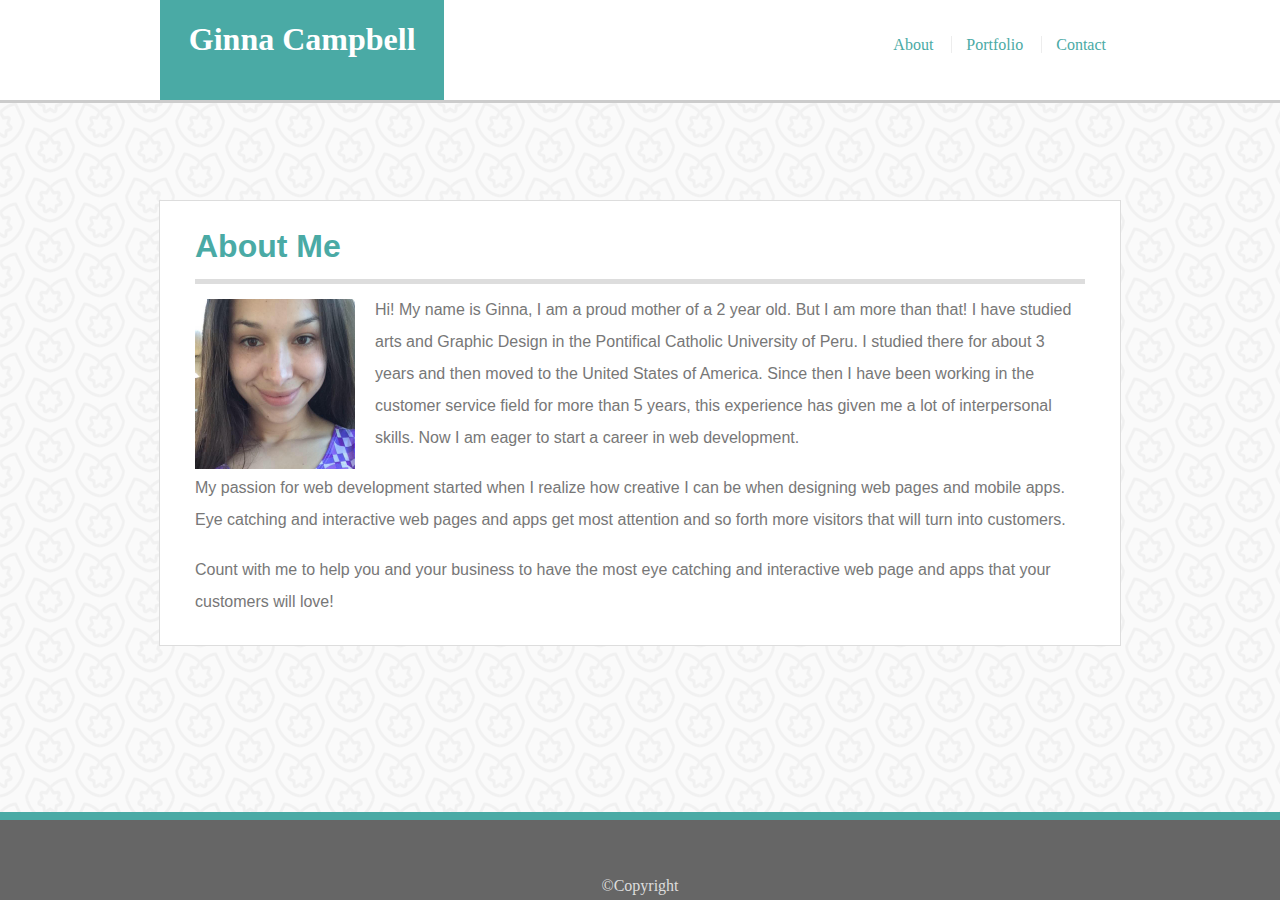
<file: index.html>
<!DOCTYPE html>
<html lang="en">
<head>
    <meta charset="UTF-8">
    <meta name="viewport" content="width=device-width, initial-scale=1.0">
    <meta http-equiv="X-UA-Compatible" content="ie=edge">
    <link rel="stylesheet" href="assets/css/style.css">
    <title>Portfolio</title>
</head>
<body>
    
    <header class="container">
        <div id="uno-box">
            <div id="name1">
                <h1 id="name">Ginna Campbell</h1>   
            </div>  
               
            <nav>
                <a href="index.html" id="about" class="box">About</a>
                <div id="portfolio-box" > <a href="portfolio.html" id="portfolio" class="box">Portfolio</a> </div>
                <a href="contact.html" id="contact" class="box">Contact</a>
            </nav>
        </div>
    </header>

    <section class="container section-area">
        <div class="main-content">
            <h1 class="section-title">About Me</h1>
            <div id="box-deco"></div>
            <img src="assets/images/profile picture.jpg" alt="My Photo" height="170px" width="160px" id="photo">

            <p id="next-to-photo">Hi! My name is Ginna, I am a proud mother of a 2 year old. But I am more than that! I have studied arts and Graphic
            Design in the Pontifical Catholic University of Peru. I studied there for about 3 years and then moved to the United States of America.
            Since then I have been working in the customer service field for more than 5 years, this experience has given me a lot of
            interpersonal skills. Now I am eager to start a career in web development. 
            </p>
            
            <p class="break">My passion for web development started when I realize how creative I can be when designing web pages and mobile apps. 
            Eye catching and interactive web pages and apps get most attention and so forth more visitors that will turn into customers. 
            </p>
          
            <p>Count with me to help you and your business to have the most eye catching and interactive web page and 
            apps that your customers will love!
            </p>
        </div>
    </section>
    
    <footer class="container">
        <p class="copyright">&copy;Copyright</p> 
    </footer>
    
</body>
</html>
</file>
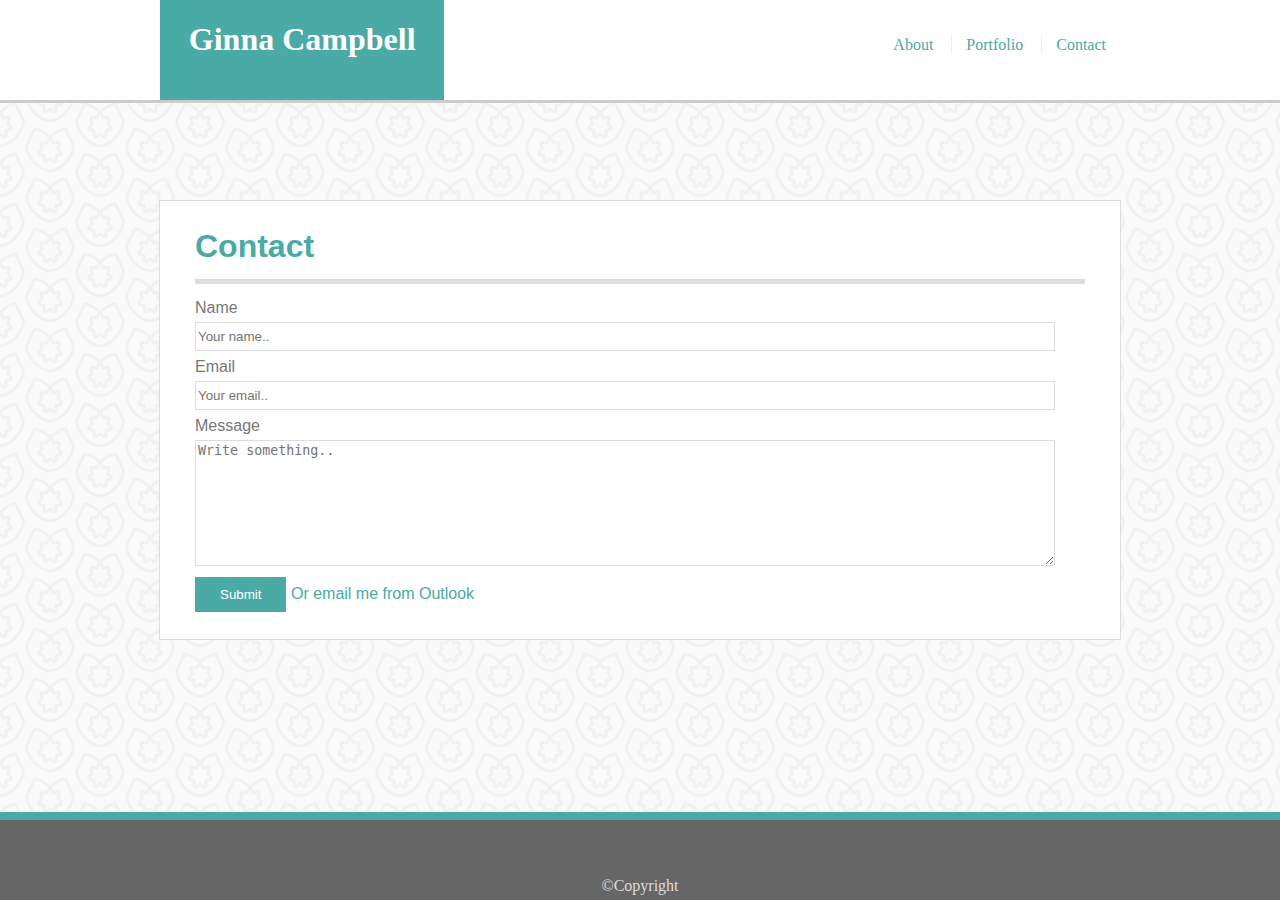
<file: contact.html>
<!DOCTYPE html>
<html lang="en">
<head>
    <meta charset="UTF-8">
    <meta name="viewport" content="width=device-width, initial-scale=1.0">
    <meta http-equiv="X-UA-Compatible" content="ie=edge">
    <link rel="stylesheet" href="assets/css/style.css">
    <title>Contact</title>
</head>
<body>
    <header class="container">
         <div id="uno-box">
             <div id="name1">
                <h1 id="name">Ginna Campbell</h1>   
            </div>  
                           
             <nav>
                <a href="index.html" id="about" class="box">About</a>
                <div id="portfolio-box" > <a href="portfolio.html" id="portfolio" class="box">Portfolio</a> </div>
                 <a href="contact.html" id="contact" class="box">Contact</a>
            </nav>
         </div>
    </header>

    <section class="container section-area">
        <div class="main-content">
            
            <h1 class="section-title">Contact</h1>
            
            <div id="box-deco"></div>

            <form action="/action_page.php">
                <label for="name" class="contact-labels">Name</label>
                <input type="text" id="contact-box" name="fullname" placeholder="Your name..">

                <label for="Email" class="contact-labels">Email</label>
                <input type="text" id="contact-box1" name="email" placeholder="Your email..">
        
                <label for="Message" class="contact-labels">Message</label>
                <textarea id="contact-box-2" name="Message" placeholder="Write something.."></textarea>
        
                <input type="submit" value="Submit" id="submit">
            
                <a href="mailto:ginnacampbel990@gmail.com?&subject=Contact%20Request&body=I-am-reaching-you-because-:"> Or email me from Outlook</a>
           </form>   
        </div>
    </section>


    <footer class="container">
        <p class="copyright">&copy;Copyright</p> 
    </footer>
</body>
</html>
</file>
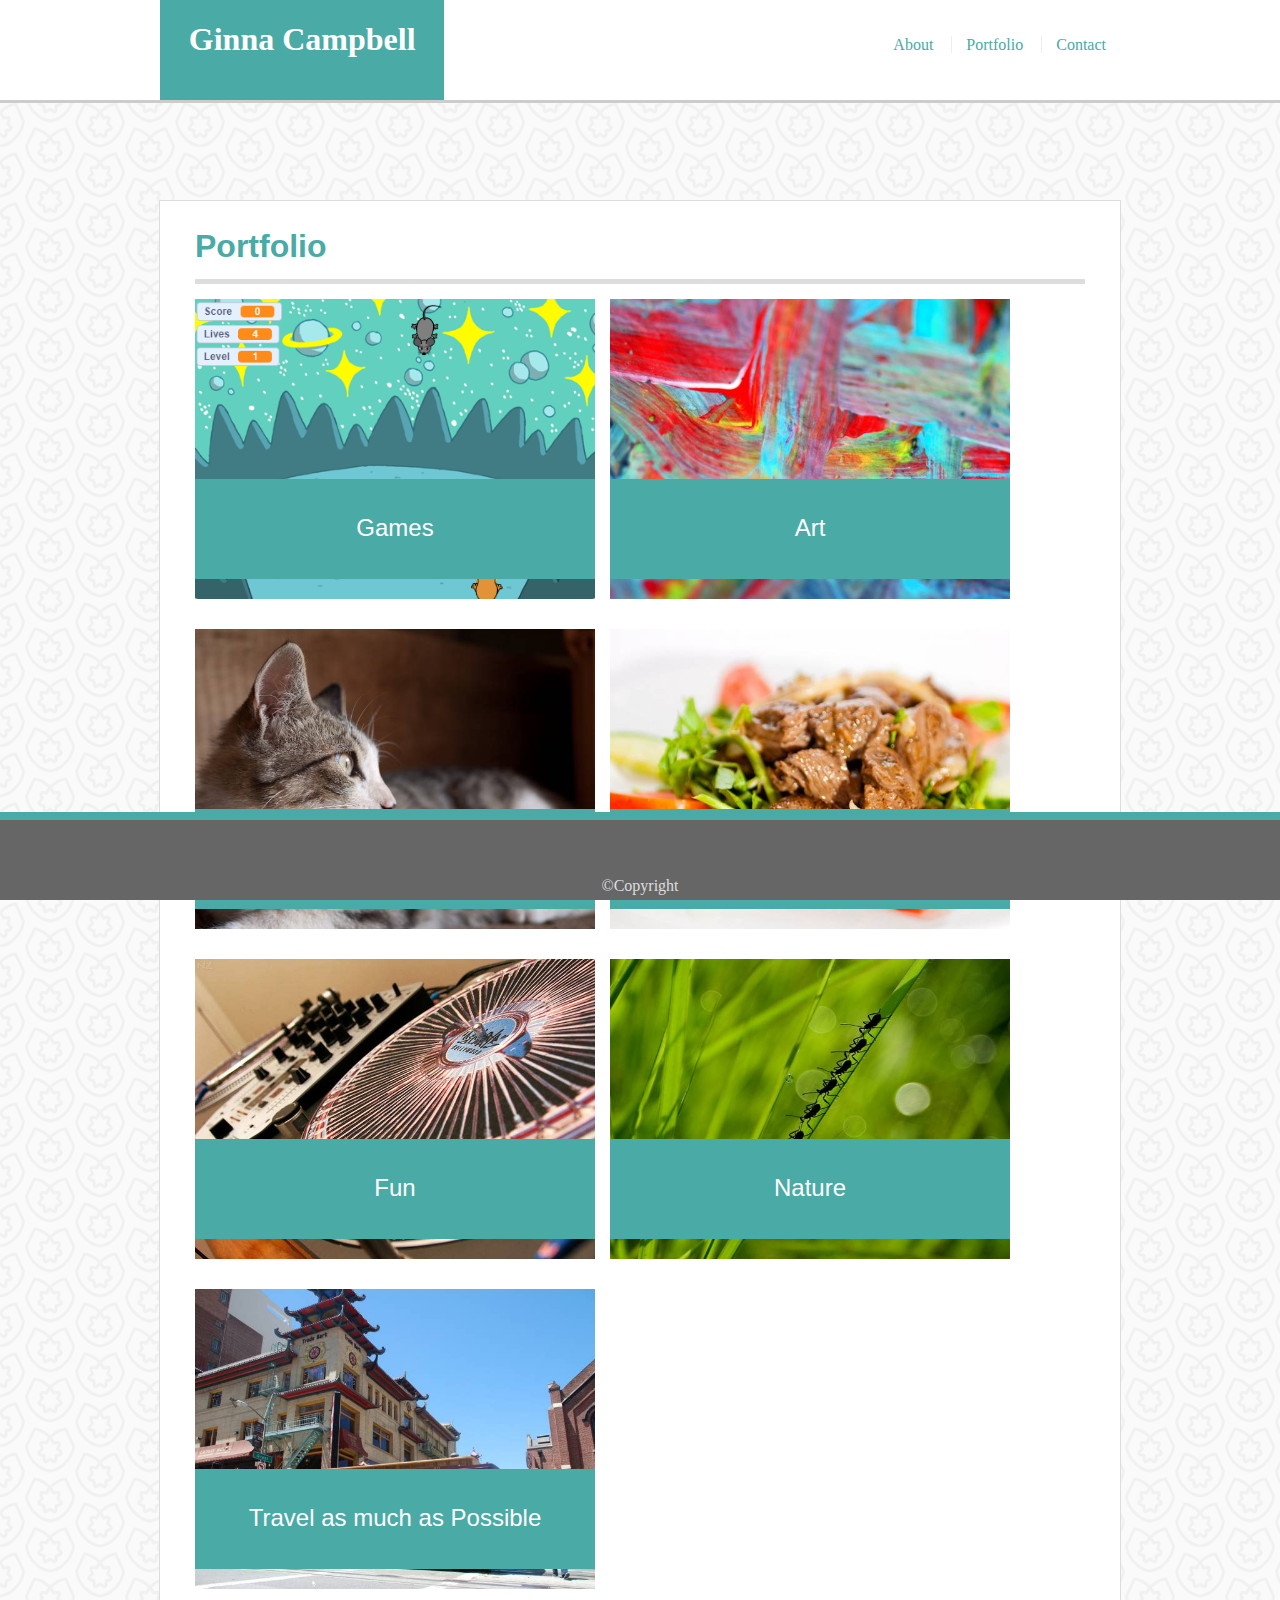
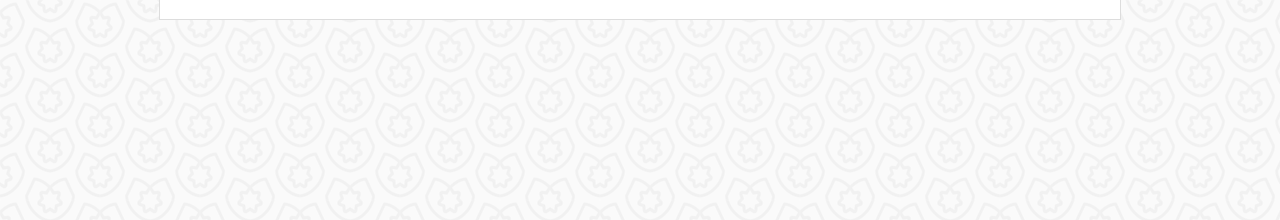
<file: portfolio.html>
<!DOCTYPE html>
<html lang="en">
<head>
    <meta charset="UTF-8">
    <meta name="viewport" content="width=device-width, initial-scale=1.0">
    <meta http-equiv="X-UA-Compatible" content="ie=edge">
    <link rel="stylesheet" href="assets/css/style.css">
    <title>Document</title>
</head>

<body>
    <header class="container">
        <div id="uno-box">
            <div id="name1">
                <h1 id="name">Ginna Campbell</h1>   
            </div>  
                           
            <nav>
                <a href="index.html" id="about" class="box">About</a>
                <div id="portfolio-box" > <a href="portfolio.html" id="portfolio" class="box">Portfolio</a> </div>
                <a href="contact.html" id="contact" class="box">Contact</a>
            </nav>
        </div>
    </header>

    <section class="container section-area">
        <div class="main-content">
            <h1 class="section-title">Portfolio</h1>
            <div id="box-deco"></div>
       <div class="grid-container"> 
            <a href="https://scratch.mit.edu/projects/293118340/" target="_blank" class="box-portfolio grid-item">
                    <img src="assets/images/Games!.PNG" alt="The Cat and the Mouse Game" class="pic">
                    <div class="link-box"><p class="portfolio-item">Games</p></div>  
            </a>
        

            <div class="col-sm-12">
                    <a href="https://www.google.com/" target="_blank" class="box-portfolio grid-item"> <img src="assets/images/Art.jpg" atl="Art for you" class="pic"> 
                        <div class="link-box"><p class="portfolio-item">Art</p></div>
                    </a>

            </div>
           

            <a href="https://www.google.com/" target="_blank" class="box-portfolio grid-item"> <img src="assets/images/cats.jpg" atl="Cats for you" class="pic"> 
                <div class="link-box"><p class="portfolio-item">Pets</p></div>
            </a>

            <a href="https://www.google.com/" target="_blank" class="box-portfolio grid-item"> <img src="assets/images/culinary.jpg" atl="Food for you" class="pic"> 
                <div class="link-box"><p class="portfolio-item">Food</p></div>
            </a>

            <a href="https://www.google.com/" target="_blank" class="box-portfolio grid-item"> <img src="assets/images/fun.jpg" atl="Lets Have Fun" class="pic"> 
                <div class="link-box"><p class="portfolio-item">Fun</p></div>
            </a>

            <a href="https://www.google.com/" target="_blank" class="box-portfolio grid-item"> <img src="assets/images/nature.jpg" atl="Nature is Beautiful" class="pic"> 
                <div class="link-box"><p class="portfolio-item">Nature</p></div>
            </a>

            <a href="https://www.google.com/" target="_blank" class="box-portfolio grid-item"> <img src="assets/images/travel.jpg" atl="travel is the best" class="pic"> 
                <div class="link-box"><p class="portfolio-item1">Travel as much as Possible</p></div>
            </a>
        </div>
        </div>
    </section>


    <footer class="container">
        <p class="copyright">&copy;Copyright</p> 
    </footer>
    
</body>
</html>
</file>
<file: assets/css/style.css>
body{
    background-color:#ededed;
    background-image: url("../images/background.png");
    margin-left:0px;
    margin-right:0px;
    }
 
header{
    background-color:#ffffff;
    overflow: hidden;
    height: 100px;
    border-bottom: solid #cccccc;
    font-family: 'Georgia', Times, "Times New Roman", serif;
    width:100%;
    position:fixed;
    top: 0;
    z-index: 3;
    }

#uno-box{
    width:960px;
    height:100%;
    margin:0 auto;
    }

#name1{
    height:100%;
    background-color: #4aaaa5;
    float:left;
    padding-right: 3%;
    padding-left:3%;
    }

#name{
    float:left;
    color:white;
    }

nav{
    float:right;
    height:100%;
    }

nav::before{
    margin-top:15%;
    display: block;
    content:"";
    }


a{
    color:#4aaaa5;
    text-decoration: none;
    }

#about{
    padding-right:14px;
    padding-left:14px;
    }

#portfolio-box{
    display:inline;
    border-right-style:solid;
    border-left-style:solid;
    border-right-color:#ededed;
    border-left-color:#ededed;  
    border-width: 0.01mm;
    }

.box:hover{
    background-color:#dddddd;
    height: 30px;
    border:solid thin #4aaaa5;
    }

#contact{
    padding-right:14px;
    padding-left:14px;
    }

#portfolio{
    padding-right: 14px;
    padding-left: 14px;
    }

section{
    background-color: #ffffff;
    width: 960px;
    border:solid #dddddd thin;
    font-family: 'Arial', 'Helvetica Neue', Helvetica, sans-serif;
    overflow: auto;
    margin: 200px auto;
    margin-bottom: 200px;
    }

.main-content{
    margin:27px 35px 27px 35px;
    }


footer{
    background-color: #666666;
    font-display: 'Arial', 'Helvetica Neue', Helvetica, sans-serif;
    height:80px;
    border-top:solid #4aaaa5 8px;
    position:fixed;
    bottom:0;
    width:100%;
    z-index: 3;
    }

p{
    color:#777777;
    line-height:2;
    }

.section-title{
    color:#4aaaa5;
    margin-bottom: 14px;
    }

#box-deco{
    background-color: #dddddd;
    height: 5px ;
    margin-bottom: 15px;
    }

#photo{
    float:left;
    }

#photo::after{
    clear:both;
    }

#next-to-photo{
    margin-left:180px;
    margin-top: -5px;
   }

.break{
    margin-top: 18px;
    margin-bottom: 18px;
    }

.copyright{
    text-align: center;
    margin-top:50px;
    color:#dddddd;
    }

.box-portfolio{
    float:left;
    padding-right:15px;
    }

.link-box{
    background-color: #4aaaa5;
    z-index: 2;
    /* float:left; */
    position: absolute;
    /* margin-bottom: 25px; */ 
    height:100px;
    margin-top:180px;
    width:400px;
    /* margin-top:180px; */
    }

.portfolio-item{
    color:#ffffff;
    text-align: center;
    margin-top:25px;
    font-size: 150%;
    }

.portfolio-item1{
    color:#ffffff;
    text-align: center;
    margin-top:25px;
    font-size: 150%;
}

.pic{
    z-index: 1;
    float: left;
    margin-bottom: 30px;
    height: 300px;
    width: 400px;
   }




.contact-labels{
    color:#777777;
    margin-right:96%;
    }

#contact-box, #contact-box1, #contact-box-2{
    width:96%;
    overflow: hidden;
    margin-top: 5px;
    margin-bottom: 7px;
    border:solid #dddddd;
    border-width: thin;
    color:#dddddd;
    }

#contact-box,#contact-box1{
    height:25px;
    }

#contact-box-2{
    height:120px;
    }

#submit{
    color:#ffffff;
    background-color: #4aaaa5;
    border:none;
    padding:10px 25px
    }

@media only screen and (max-width: 980px) {
    
        .container{
            width:960px;
        }
        

@media only screen and (max-width: 768px) {
    
    .container{
        width:768px;
        }
    #uno-box{
        width:100%;
        height:100%;
    }
    #name1{
        width:100%;
        height:50%;
        display: flex;
        align-items: center;
        justify-content: center;
    }
    nav{
        width:100%;
        height:50%;
        display: flex;
        align-items: center;
        justify-content: center;
    }
    
      
      
@media only screen and (max-width: 640px) {
       
            header {
                position:static fixed;
            }
            .container{
                width:100%;
            }

            .section-area{
        
            margin-left: -10px;
            margin-right: -10px;
            padding-right:5%;
            padding-left:5%;
            }

            .main-content{
                margin: 4%;
                margin-bottom:25px;
            
            }
            #uno-box{
                width:100%;
                height:100%;
                }
                
            #name1{
                width:100%;
                height:57%;
                display: flex;
                align-items: center;
                justify-content: center;
                border-bottom: solid thin #cccccc;
                padding-left:0;
                }

            nav{
                width:100%;
                height:43%;
                display: flex;
                align-items: center;
                justify-content: center;
                }
            
           

            #next-to-photo{
                clear: both;
                margin-left: 0px;  
            }

            #photo{
                margin-bottom:10px;
            }

            .pic{
                width:100%;}

            .link-box{
                width:100%;
                position: relative;
            }

            .portfolio-item{
                position: absolute;
                margin-left: 40%;
            }

            .portfolio-item1{
                position: absolute;
                margin-left: 10%;
                margin-right: 5%;
                margin-top:5%;
            }

            .pictures {
                margin-right: 10px;
            }
            
            footer{
                display: flex;
                align-items: center;
                justify-content: center;
               
            }

            .grid-container{
                    display: grid;
                    grid-template-columns: auto;
                    padding: 10px;
            }



      }
</file>
